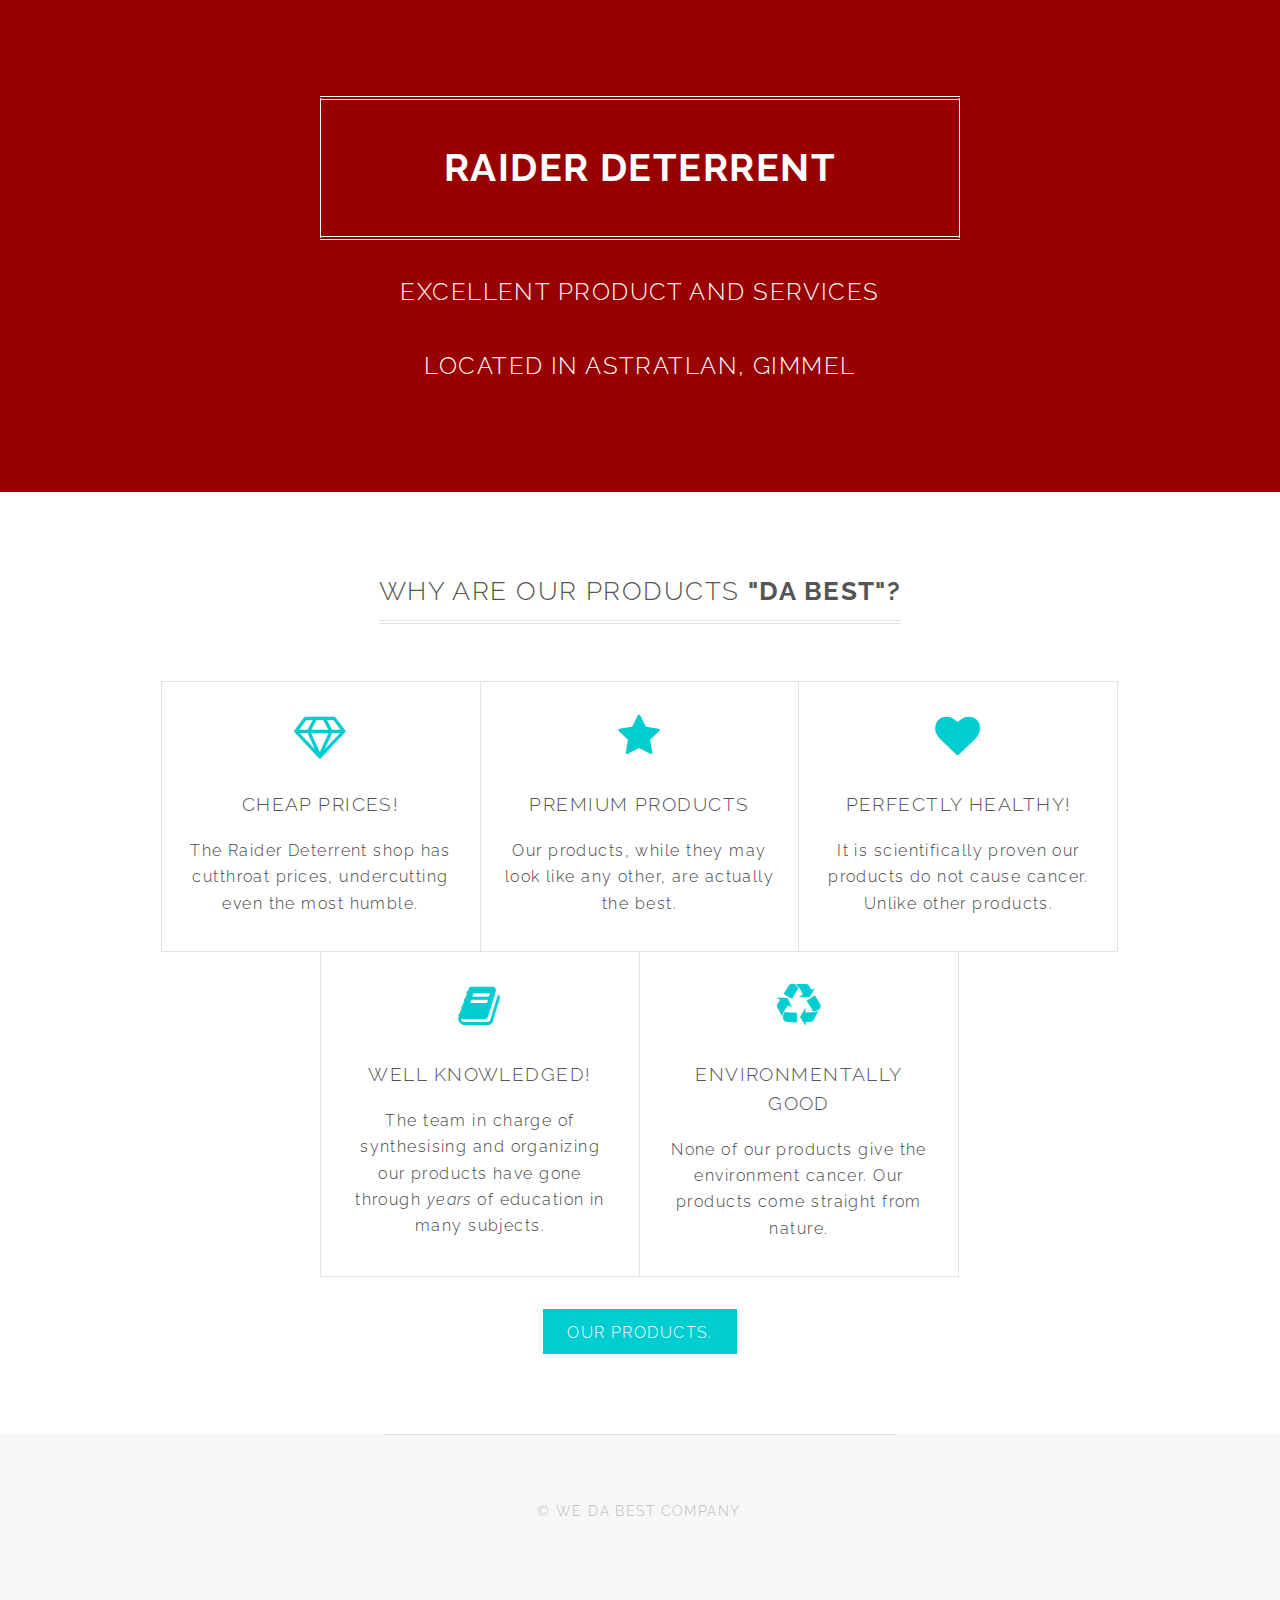
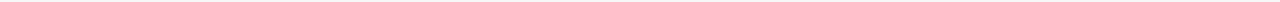
<file: index.html>
<!DOCTYPE HTML>
<!--
	Typify by TEMPLATED
	templated.co @templatedco
	Released for free under the Creative Commons Attribution 3.0 license (templated.co/license)
	Edited by raywave0_3
-->
<html>
	<head>
		<title>Raider Deterrent</title>
		<meta charset="utf-8" />
		<meta name="viewport" content="width=device-width, initial-scale=1" />
		<link rel="stylesheet" href="main.css" />
	</head>
	<body>

		<!-- Banner -->
			<section id="banner">
				<h2><strong>Raider Deterrent</strong></h2>
				<p>Excellent product and services</p>
				<p>Located in Astratlan, Gimmel</p>
			</section>

		<!-- One -->
			<section id="one" class="wrapper special">
				<div class="inner">
					<header class="major">
						<h2>Why are our products <b>"Da best"?</b></h2>
					</header>
					<div class="features">
						<div class="feature">
							<i class="fa fa-diamond"></i>
							<h3>Cheap Prices!</h3>
							<p>The Raider Deterrent shop has cutthroat prices, undercutting even the most humble.</p>
						</div>
						<div class="feature">
							<i class="fa fa-star"></i>
							<h3>Premium Products</h3>
							<p>Our products, while they may look like any other, are actually the best.</p>
						</div>
						<div class="feature">
							<i class="fa fa-heart"></i>
							<h3>Perfectly Healthy!</h3>
							<p>It is scientifically proven our products do not cause cancer. Unlike other products.</p>
						</div>
						<div class="feature">
							<i class="fa fa-book"></i>
							<h3>Well knowledged!</h3>
							<p>The team in charge of synthesising and organizing our products have gone through <i> years </i> of education in many subjects.</p>
						</div>
						<div class="feature">
							<i class="fa fa-recycle"></i>
							<h3>Environmentally Good</h3>
							<p>None of our products give the environment cancer. Our products come straight from nature.</p>
						</div>
					</div>
					<ul class="actions">
						<li><a href="products.html" class="button special">Our products.</a></li>
					</ul>
				</div>
			</section>
		<!-- Footer -->
			<footer id="footer">
				<div class="copyright">
					&copy; We da best company.
				</div>
			</footer>
		<!-- Scripts -->
			<script src="jquery.min.js"></script>
			<script src="skel.min.js"></script>
			<script src="util.js"></script>
			<script src="main.js"></script>

	</body>
</html>
</file>
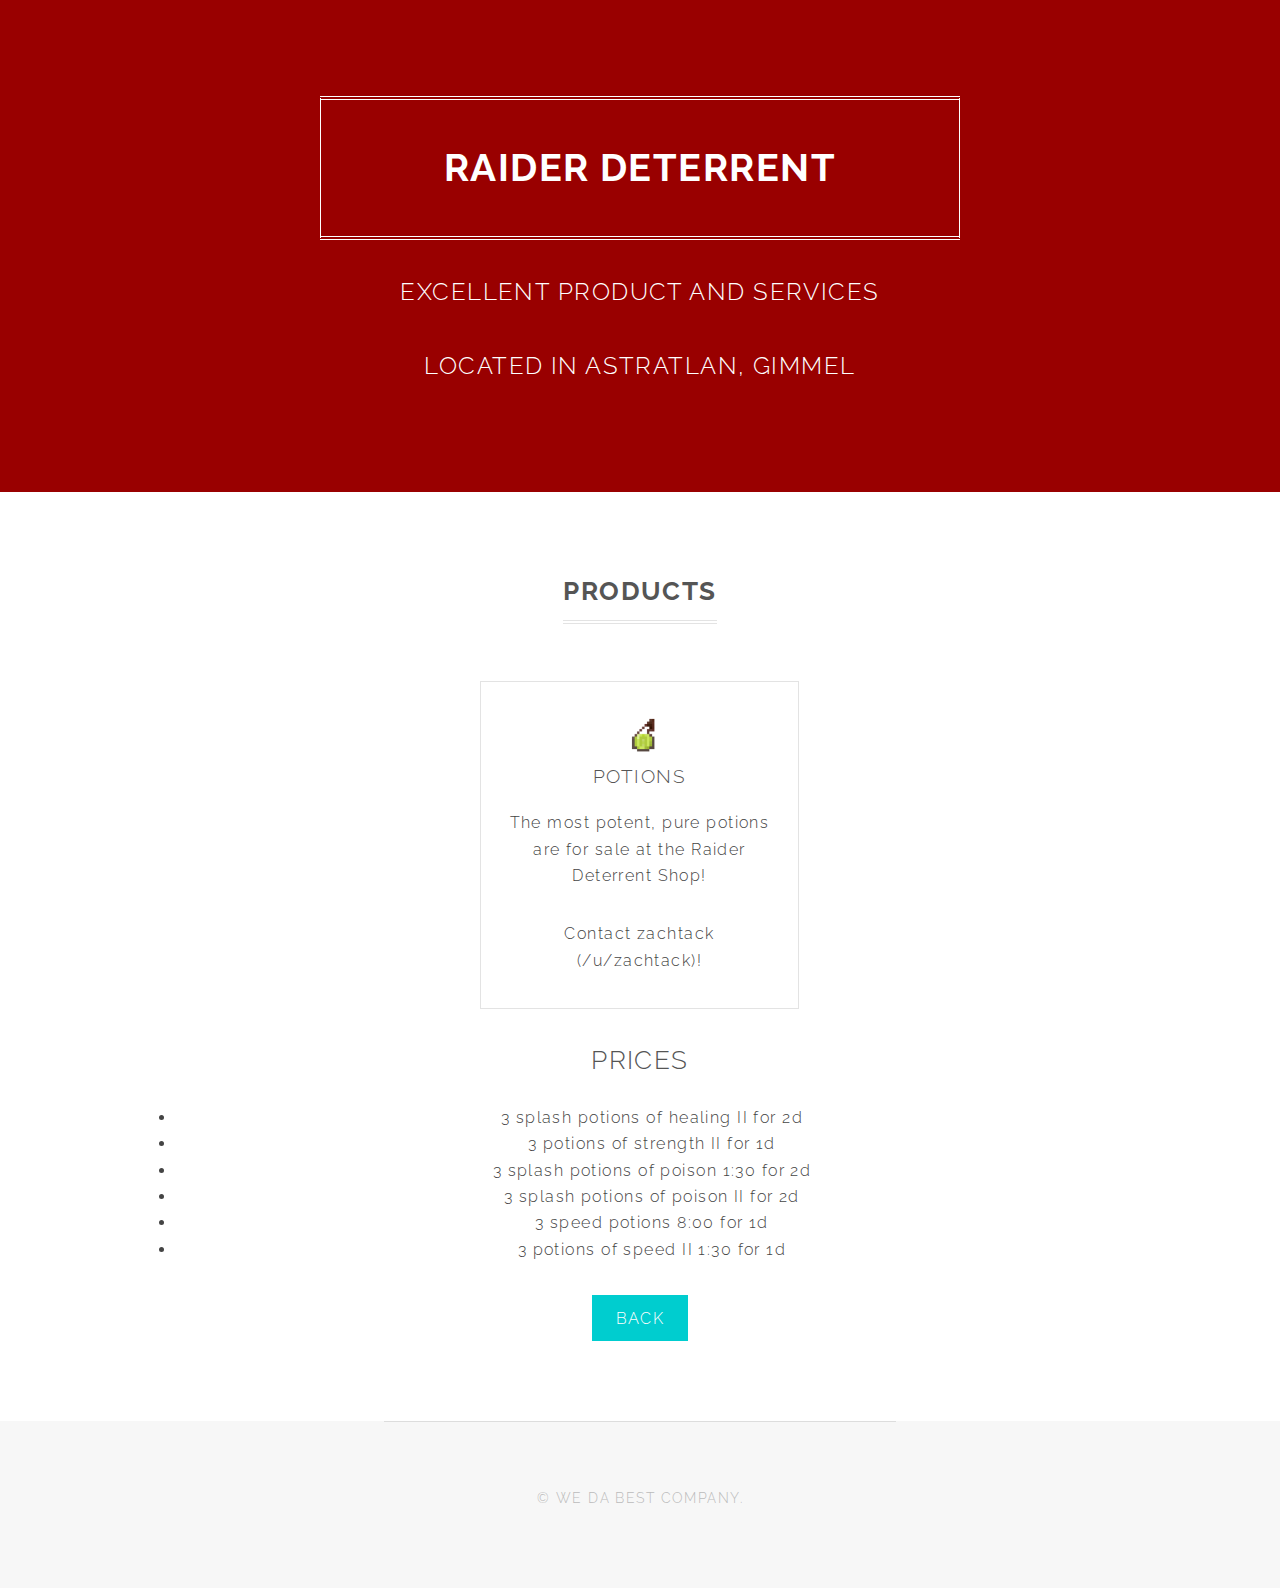
<file: products.html>
<!DOCTYPE HTML>
<!--
	Typify by TEMPLATED
	templated.co @templatedco
	Released for free under the Creative Commons Attribution 3.0 license (templated.co/license)
	Edited by raywave0_3
-->
<html>
	<head>
		<title>Products!</title>
		<meta charset="utf-8" />
		<meta name="viewport" content="width=device-width, initial-scale=1" />
		<link rel="stylesheet" href="main.css" />
	</head>
	<body>

		<!-- Banner -->
			<section id="banner">
				<h2><strong>Raider Deterrent</strong></h2>
				<p>Excellent product and services</p>
				<p>Located in Astratlan, Gimmel</p>
			</section>

		<!-- One -->
			<section id="one" class="wrapper special">
				<div class="inner">
					<header class="major">
						<h2><b>Products</b></h2>
					</header>
					<div class="features">
						<div class="feature">
							<i class="fa fa-blackshield"></i>
							<img src="potion.png" alt="Potions" style="width:40px;height:40px;">
							<h3>Potions</h3>
							<p>The most potent, pure potions are for sale at the Raider Deterrent Shop!</p>
							<p>Contact zachtack (/u/zachtack)!</p>
						</div>
					</div>
					<h2> Prices </h2>
					<ul>
						<li>3 splash potions of healing II for 2d</li>
						<li>3 potions of strength II for 1d</li>
						<li>3 splash potions of poison 1:30 for 2d</li>
						<li>3 splash potions of poison II for 2d</li>
						<li>3 speed potions 8:00 for 1d</li>
						<li>3 potions of speed II 1:30 for 1d</li>
					</ul>
					<ul class="actions">
						<li><a href="index.html" class="button special">Back</a></li>
					</ul>
				</div>
			</section>
		<!-- Footer -->
			<footer id="footer">
				<div class="copyright">
					&copy; We da best company.
				</div>
			</footer>
		<!-- Scripts -->
			<script src="jquery.min.js"></script>
			<script src="skel.min.js"></script>
			<script src="util.js"></script>
			<script src="main.js"></script>

	</body>
</html>
</file>
<file: main.css>
@import url(font-awesome.min.css);
@import url("http://fonts.googleapis.com/css?family=Raleway:300,700");

/*
	Typify by TEMPLATED
	templated.co @templatedco
	Released for free under the Creative Commons Attribution 3.0 license (templated.co/license)
*/

/* Reset */

	html, body, div, span, applet, object, iframe, h1, h2, h3, h4, h5, h6, p, blockquote, pre, a, abbr, acronym, address, big, cite, code, del, dfn, em, img, ins, kbd, q, s, samp, small, strike, strong, sub, sup, tt, var, b, u, i, center, dl, dt, dd, ol, ul, li, fieldset, form, label, legend, table, caption, tbody, tfoot, thead, tr, th, td, article, aside, canvas, details, embed, figure, figcaption, footer, header, hgroup, menu, nav, output, ruby, section, summary, time, mark, audio, video {
		margin: 0;
		padding: 0;
		border: 0;
		font-size: 100%;
		font: inherit;
		vertical-align: baseline;
	}

	article, aside, details, figcaption, figure, footer, header, hgroup, menu, nav, section {
		display: block;
	}

	body {
		line-height: 1;
	}

	ol, ul {
		list-style: none;
	}

	blockquote, q {
		quotes: none;
	}

	blockquote:before, blockquote:after, q:before, q:after {
		content: '';
		content: none;
	}

	table {
		border-collapse: collapse;
		border-spacing: 0;
	}

	body {
		-webkit-text-size-adjust: none;
	}

/* Box Model */

	*, *:before, *:after {
		-moz-box-sizing: border-box;
		-webkit-box-sizing: border-box;
		box-sizing: border-box;
	}

/* Containers */

	.container {
		margin-left: auto;
		margin-right: auto;
	}

	.container.\31 25\25 {
		width: 100%;
		max-width: 100em;
		min-width: 80em;
	}

	.container.\37 5\25 {
		width: 60em;
	}

	.container.\35 0\25 {
		width: 40em;
	}

	.container.\32 5\25 {
		width: 20em;
	}

	.container {
		width: 80em;
	}

	@media screen and (max-width: 1680px) {

		.container.\31 25\25 {
			width: 100%;
			max-width: 100em;
			min-width: 80em;
		}

		.container.\37 5\25 {
			width: 60em;
		}

		.container.\35 0\25 {
			width: 40em;
		}

		.container.\32 5\25 {
			width: 20em;
		}

		.container {
			width: 80em;
		}

	}

	@media screen and (max-width: 1280px) {

		.container.\31 25\25 {
			width: 100%;
			max-width: 81.25em;
			min-width: 65em;
		}

		.container.\37 5\25 {
			width: 48.75em;
		}

		.container.\35 0\25 {
			width: 32.5em;
		}

		.container.\32 5\25 {
			width: 16.25em;
		}

		.container {
			width: 65em;
		}

	}

	@media screen and (max-width: 980px) {

		.container.\31 25\25 {
			width: 100%;
			max-width: 112.5%;
			min-width: 90%;
		}

		.container.\37 5\25 {
			width: 67.5%;
		}

		.container.\35 0\25 {
			width: 45%;
		}

		.container.\32 5\25 {
			width: 22.5%;
		}

		.container {
			width: 90%;
		}

	}

	@media screen and (max-width: 736px) {

		.container.\31 25\25 {
			width: 100%;
			max-width: 112.5%;
			min-width: 90%;
		}

		.container.\37 5\25 {
			width: 67.5%;
		}

		.container.\35 0\25 {
			width: 45%;
		}

		.container.\32 5\25 {
			width: 22.5%;
		}

		.container {
			width: 90%;
		}

	}

	@media screen and (max-width: 480px) {

		.container.\31 25\25 {
			width: 100%;
			max-width: 112.5%;
			min-width: 90%;
		}

		.container.\37 5\25 {
			width: 67.5%;
		}

		.container.\35 0\25 {
			width: 45%;
		}

		.container.\32 5\25 {
			width: 22.5%;
		}

		.container {
			width: 90%;
		}

	}

/* Grid */

	.row {
		border-bottom: solid 1px transparent;
		-moz-box-sizing: border-box;
		-webkit-box-sizing: border-box;
		box-sizing: border-box;
	}

	.row > * {
		float: left;
		-moz-box-sizing: border-box;
		-webkit-box-sizing: border-box;
		box-sizing: border-box;
	}

	.row:after, .row:before {
		content: '';
		display: block;
		clear: both;
		height: 0;
	}

	.row.uniform > * > :first-child {
		margin-top: 0;
	}

	.row.uniform > * > :last-child {
		margin-bottom: 0;
	}

	.row.\30 \25 > * {
		padding: 0 0 0 0em;
	}

	.row.\30 \25 {
		margin: 0 0 -1px 0em;
	}

	.row.uniform.\30 \25 > * {
		padding: 0em 0 0 0em;
	}

	.row.uniform.\30 \25 {
		margin: 0em 0 -1px 0em;
	}

	.row > * {
		padding: 0 0 0 2em;
	}

	.row {
		margin: 0 0 -1px -2em;
	}

	.row.uniform > * {
		padding: 2em 0 0 2em;
	}

	.row.uniform {
		margin: -2em 0 -1px -2em;
	}

	.row.\32 00\25 > * {
		padding: 0 0 0 4em;
	}

	.row.\32 00\25 {
		margin: 0 0 -1px -4em;
	}

	.row.uniform.\32 00\25 > * {
		padding: 4em 0 0 4em;
	}

	.row.uniform.\32 00\25 {
		margin: -4em 0 -1px -4em;
	}

	.row.\31 50\25 > * {
		padding: 0 0 0 3em;
	}

	.row.\31 50\25 {
		margin: 0 0 -1px -3em;
	}

	.row.uniform.\31 50\25 > * {
		padding: 3em 0 0 3em;
	}

	.row.uniform.\31 50\25 {
		margin: -3em 0 -1px -3em;
	}

	.row.\35 0\25 > * {
		padding: 0 0 0 1em;
	}

	.row.\35 0\25 {
		margin: 0 0 -1px -1em;
	}

	.row.uniform.\35 0\25 > * {
		padding: 1em 0 0 1em;
	}

	.row.uniform.\35 0\25 {
		margin: -1em 0 -1px -1em;
	}

	.row.\32 5\25 > * {
		padding: 0 0 0 0.5em;
	}

	.row.\32 5\25 {
		margin: 0 0 -1px -0.5em;
	}

	.row.uniform.\32 5\25 > * {
		padding: 0.5em 0 0 0.5em;
	}

	.row.uniform.\32 5\25 {
		margin: -0.5em 0 -1px -0.5em;
	}

	.\31 2u, .\31 2u\24 {
		width: 100%;
		clear: none;
		margin-left: 0;
	}

	.\31 1u, .\31 1u\24 {
		width: 91.6666666667%;
		clear: none;
		margin-left: 0;
	}

	.\31 0u, .\31 0u\24 {
		width: 83.3333333333%;
		clear: none;
		margin-left: 0;
	}

	.\39 u, .\39 u\24 {
		width: 75%;
		clear: none;
		margin-left: 0;
	}

	.\38 u, .\38 u\24 {
		width: 66.6666666667%;
		clear: none;
		margin-left: 0;
	}

	.\37 u, .\37 u\24 {
		width: 58.3333333333%;
		clear: none;
		margin-left: 0;
	}

	.\36 u, .\36 u\24 {
		width: 50%;
		clear: none;
		margin-left: 0;
	}

	.\35 u, .\35 u\24 {
		width: 41.6666666667%;
		clear: none;
		margin-left: 0;
	}

	.\34 u, .\34 u\24 {
		width: 33.3333333333%;
		clear: none;
		margin-left: 0;
	}

	.\33 u, .\33 u\24 {
		width: 25%;
		clear: none;
		margin-left: 0;
	}

	.\32 u, .\32 u\24 {
		width: 16.6666666667%;
		clear: none;
		margin-left: 0;
	}

	.\31 u, .\31 u\24 {
		width: 8.3333333333%;
		clear: none;
		margin-left: 0;
	}

	.\31 2u\24 + *,
	.\31 1u\24 + *,
	.\31 0u\24 + *,
	.\39 u\24 + *,
	.\38 u\24 + *,
	.\37 u\24 + *,
	.\36 u\24 + *,
	.\35 u\24 + *,
	.\34 u\24 + *,
	.\33 u\24 + *,
	.\32 u\24 + *,
	.\31 u\24 + * {
		clear: left;
	}

	.\-11u {
		margin-left: 91.66667%;
	}

	.\-10u {
		margin-left: 83.33333%;
	}

	.\-9u {
		margin-left: 75%;
	}

	.\-8u {
		margin-left: 66.66667%;
	}

	.\-7u {
		margin-left: 58.33333%;
	}

	.\-6u {
		margin-left: 50%;
	}

	.\-5u {
		margin-left: 41.66667%;
	}

	.\-4u {
		margin-left: 33.33333%;
	}

	.\-3u {
		margin-left: 25%;
	}

	.\-2u {
		margin-left: 16.66667%;
	}

	.\-1u {
		margin-left: 8.33333%;
	}

	@media screen and (max-width: 1680px) {

		.row > * {
			padding: 0 0 0 2em;
		}

		.row {
			margin: 0 0 -1px -2em;
		}

		.row.uniform > * {
			padding: 2em 0 0 2em;
		}

		.row.uniform {
			margin: -2em 0 -1px -2em;
		}

		.row.\32 00\25 > * {
			padding: 0 0 0 4em;
		}

		.row.\32 00\25 {
			margin: 0 0 -1px -4em;
		}

		.row.uniform.\32 00\25 > * {
			padding: 4em 0 0 4em;
		}

		.row.uniform.\32 00\25 {
			margin: -4em 0 -1px -4em;
		}

		.row.\31 50\25 > * {
			padding: 0 0 0 3em;
		}

		.row.\31 50\25 {
			margin: 0 0 -1px -3em;
		}

		.row.uniform.\31 50\25 > * {
			padding: 3em 0 0 3em;
		}

		.row.uniform.\31 50\25 {
			margin: -3em 0 -1px -3em;
		}

		.row.\35 0\25 > * {
			padding: 0 0 0 1em;
		}

		.row.\35 0\25 {
			margin: 0 0 -1px -1em;
		}

		.row.uniform.\35 0\25 > * {
			padding: 1em 0 0 1em;
		}

		.row.uniform.\35 0\25 {
			margin: -1em 0 -1px -1em;
		}

		.row.\32 5\25 > * {
			padding: 0 0 0 0.5em;
		}

		.row.\32 5\25 {
			margin: 0 0 -1px -0.5em;
		}

		.row.uniform.\32 5\25 > * {
			padding: 0.5em 0 0 0.5em;
		}

		.row.uniform.\32 5\25 {
			margin: -0.5em 0 -1px -0.5em;
		}

		.\31 2u\28xlarge\29, .\31 2u\24\28xlarge\29 {
			width: 100%;
			clear: none;
			margin-left: 0;
		}

		.\31 1u\28xlarge\29, .\31 1u\24\28xlarge\29 {
			width: 91.6666666667%;
			clear: none;
			margin-left: 0;
		}

		.\31 0u\28xlarge\29, .\31 0u\24\28xlarge\29 {
			width: 83.3333333333%;
			clear: none;
			margin-left: 0;
		}

		.\39 u\28xlarge\29, .\39 u\24\28xlarge\29 {
			width: 75%;
			clear: none;
			margin-left: 0;
		}

		.\38 u\28xlarge\29, .\38 u\24\28xlarge\29 {
			width: 66.6666666667%;
			clear: none;
			margin-left: 0;
		}

		.\37 u\28xlarge\29, .\37 u\24\28xlarge\29 {
			width: 58.3333333333%;
			clear: none;
			margin-left: 0;
		}

		.\36 u\28xlarge\29, .\36 u\24\28xlarge\29 {
			width: 50%;
			clear: none;
			margin-left: 0;
		}

		.\35 u\28xlarge\29, .\35 u\24\28xlarge\29 {
			width: 41.6666666667%;
			clear: none;
			margin-left: 0;
		}

		.\34 u\28xlarge\29, .\34 u\24\28xlarge\29 {
			width: 33.3333333333%;
			clear: none;
			margin-left: 0;
		}

		.\33 u\28xlarge\29, .\33 u\24\28xlarge\29 {
			width: 25%;
			clear: none;
			margin-left: 0;
		}

		.\32 u\28xlarge\29, .\32 u\24\28xlarge\29 {
			width: 16.6666666667%;
			clear: none;
			margin-left: 0;
		}

		.\31 u\28xlarge\29, .\31 u\24\28xlarge\29 {
			width: 8.3333333333%;
			clear: none;
			margin-left: 0;
		}

		.\31 2u\24\28xlarge\29 + *,
		.\31 1u\24\28xlarge\29 + *,
		.\31 0u\24\28xlarge\29 + *,
		.\39 u\24\28xlarge\29 + *,
		.\38 u\24\28xlarge\29 + *,
		.\37 u\24\28xlarge\29 + *,
		.\36 u\24\28xlarge\29 + *,
		.\35 u\24\28xlarge\29 + *,
		.\34 u\24\28xlarge\29 + *,
		.\33 u\24\28xlarge\29 + *,
		.\32 u\24\28xlarge\29 + *,
		.\31 u\24\28xlarge\29 + * {
			clear: left;
		}

		.\-11u\28xlarge\29 {
			margin-left: 91.66667%;
		}

		.\-10u\28xlarge\29 {
			margin-left: 83.33333%;
		}

		.\-9u\28xlarge\29 {
			margin-left: 75%;
		}

		.\-8u\28xlarge\29 {
			margin-left: 66.66667%;
		}

		.\-7u\28xlarge\29 {
			margin-left: 58.33333%;
		}

		.\-6u\28xlarge\29 {
			margin-left: 50%;
		}

		.\-5u\28xlarge\29 {
			margin-left: 41.66667%;
		}

		.\-4u\28xlarge\29 {
			margin-left: 33.33333%;
		}

		.\-3u\28xlarge\29 {
			margin-left: 25%;
		}

		.\-2u\28xlarge\29 {
			margin-left: 16.66667%;
		}

		.\-1u\28xlarge\29 {
			margin-left: 8.33333%;
		}

	}

	@media screen and (max-width: 1280px) {

		.row > * {
			padding: 0 0 0 1.5em;
		}

		.row {
			margin: 0 0 -1px -1.5em;
		}

		.row.uniform > * {
			padding: 1.5em 0 0 1.5em;
		}

		.row.uniform {
			margin: -1.5em 0 -1px -1.5em;
		}

		.row.\32 00\25 > * {
			padding: 0 0 0 3em;
		}

		.row.\32 00\25 {
			margin: 0 0 -1px -3em;
		}

		.row.uniform.\32 00\25 > * {
			padding: 3em 0 0 3em;
		}

		.row.uniform.\32 00\25 {
			margin: -3em 0 -1px -3em;
		}

		.row.\31 50\25 > * {
			padding: 0 0 0 2.25em;
		}

		.row.\31 50\25 {
			margin: 0 0 -1px -2.25em;
		}

		.row.uniform.\31 50\25 > * {
			padding: 2.25em 0 0 2.25em;
		}

		.row.uniform.\31 50\25 {
			margin: -2.25em 0 -1px -2.25em;
		}

		.row.\35 0\25 > * {
			padding: 0 0 0 0.75em;
		}

		.row.\35 0\25 {
			margin: 0 0 -1px -0.75em;
		}

		.row.uniform.\35 0\25 > * {
			padding: 0.75em 0 0 0.75em;
		}

		.row.uniform.\35 0\25 {
			margin: -0.75em 0 -1px -0.75em;
		}

		.row.\32 5\25 > * {
			padding: 0 0 0 0.375em;
		}

		.row.\32 5\25 {
			margin: 0 0 -1px -0.375em;
		}

		.row.uniform.\32 5\25 > * {
			padding: 0.375em 0 0 0.375em;
		}

		.row.uniform.\32 5\25 {
			margin: -0.375em 0 -1px -0.375em;
		}

		.\31 2u\28large\29, .\31 2u\24\28large\29 {
			width: 100%;
			clear: none;
			margin-left: 0;
		}

		.\31 1u\28large\29, .\31 1u\24\28large\29 {
			width: 91.6666666667%;
			clear: none;
			margin-left: 0;
		}

		.\31 0u\28large\29, .\31 0u\24\28large\29 {
			width: 83.3333333333%;
			clear: none;
			margin-left: 0;
		}

		.\39 u\28large\29, .\39 u\24\28large\29 {
			width: 75%;
			clear: none;
			margin-left: 0;
		}

		.\38 u\28large\29, .\38 u\24\28large\29 {
			width: 66.6666666667%;
			clear: none;
			margin-left: 0;
		}

		.\37 u\28large\29, .\37 u\24\28large\29 {
			width: 58.3333333333%;
			clear: none;
			margin-left: 0;
		}

		.\36 u\28large\29, .\36 u\24\28large\29 {
			width: 50%;
			clear: none;
			margin-left: 0;
		}

		.\35 u\28large\29, .\35 u\24\28large\29 {
			width: 41.6666666667%;
			clear: none;
			margin-left: 0;
		}

		.\34 u\28large\29, .\34 u\24\28large\29 {
			width: 33.3333333333%;
			clear: none;
			margin-left: 0;
		}

		.\33 u\28large\29, .\33 u\24\28large\29 {
			width: 25%;
			clear: none;
			margin-left: 0;
		}

		.\32 u\28large\29, .\32 u\24\28large\29 {
			width: 16.6666666667%;
			clear: none;
			margin-left: 0;
		}

		.\31 u\28large\29, .\31 u\24\28large\29 {
			width: 8.3333333333%;
			clear: none;
			margin-left: 0;
		}

		.\31 2u\24\28large\29 + *,
		.\31 1u\24\28large\29 + *,
		.\31 0u\24\28large\29 + *,
		.\39 u\24\28large\29 + *,
		.\38 u\24\28large\29 + *,
		.\37 u\24\28large\29 + *,
		.\36 u\24\28large\29 + *,
		.\35 u\24\28large\29 + *,
		.\34 u\24\28large\29 + *,
		.\33 u\24\28large\29 + *,
		.\32 u\24\28large\29 + *,
		.\31 u\24\28large\29 + * {
			clear: left;
		}

		.\-11u\28large\29 {
			margin-left: 91.66667%;
		}

		.\-10u\28large\29 {
			margin-left: 83.33333%;
		}

		.\-9u\28large\29 {
			margin-left: 75%;
		}

		.\-8u\28large\29 {
			margin-left: 66.66667%;
		}

		.\-7u\28large\29 {
			margin-left: 58.33333%;
		}

		.\-6u\28large\29 {
			margin-left: 50%;
		}

		.\-5u\28large\29 {
			margin-left: 41.66667%;
		}

		.\-4u\28large\29 {
			margin-left: 33.33333%;
		}

		.\-3u\28large\29 {
			margin-left: 25%;
		}

		.\-2u\28large\29 {
			margin-left: 16.66667%;
		}

		.\-1u\28large\29 {
			margin-left: 8.33333%;
		}

	}

	@media screen and (max-width: 980px) {

		.row > * {
			padding: 0 0 0 1.5em;
		}

		.row {
			margin: 0 0 -1px -1.5em;
		}

		.row.uniform > * {
			padding: 1.5em 0 0 1.5em;
		}

		.row.uniform {
			margin: -1.5em 0 -1px -1.5em;
		}

		.row.\32 00\25 > * {
			padding: 0 0 0 3em;
		}

		.row.\32 00\25 {
			margin: 0 0 -1px -3em;
		}

		.row.uniform.\32 00\25 > * {
			padding: 3em 0 0 3em;
		}

		.row.uniform.\32 00\25 {
			margin: -3em 0 -1px -3em;
		}

		.row.\31 50\25 > * {
			padding: 0 0 0 2.25em;
		}

		.row.\31 50\25 {
			margin: 0 0 -1px -2.25em;
		}

		.row.uniform.\31 50\25 > * {
			padding: 2.25em 0 0 2.25em;
		}

		.row.uniform.\31 50\25 {
			margin: -2.25em 0 -1px -2.25em;
		}

		.row.\35 0\25 > * {
			padding: 0 0 0 0.75em;
		}

		.row.\35 0\25 {
			margin: 0 0 -1px -0.75em;
		}

		.row.uniform.\35 0\25 > * {
			padding: 0.75em 0 0 0.75em;
		}

		.row.uniform.\35 0\25 {
			margin: -0.75em 0 -1px -0.75em;
		}

		.row.\32 5\25 > * {
			padding: 0 0 0 0.375em;
		}

		.row.\32 5\25 {
			margin: 0 0 -1px -0.375em;
		}

		.row.uniform.\32 5\25 > * {
			padding: 0.375em 0 0 0.375em;
		}

		.row.uniform.\32 5\25 {
			margin: -0.375em 0 -1px -0.375em;
		}

		.\31 2u\28medium\29, .\31 2u\24\28medium\29 {
			width: 100%;
			clear: none;
			margin-left: 0;
		}

		.\31 1u\28medium\29, .\31 1u\24\28medium\29 {
			width: 91.6666666667%;
			clear: none;
			margin-left: 0;
		}

		.\31 0u\28medium\29, .\31 0u\24\28medium\29 {
			width: 83.3333333333%;
			clear: none;
			margin-left: 0;
		}

		.\39 u\28medium\29, .\39 u\24\28medium\29 {
			width: 75%;
			clear: none;
			margin-left: 0;
		}

		.\38 u\28medium\29, .\38 u\24\28medium\29 {
			width: 66.6666666667%;
			clear: none;
			margin-left: 0;
		}

		.\37 u\28medium\29, .\37 u\24\28medium\29 {
			width: 58.3333333333%;
			clear: none;
			margin-left: 0;
		}

		.\36 u\28medium\29, .\36 u\24\28medium\29 {
			width: 50%;
			clear: none;
			margin-left: 0;
		}

		.\35 u\28medium\29, .\35 u\24\28medium\29 {
			width: 41.6666666667%;
			clear: none;
			margin-left: 0;
		}

		.\34 u\28medium\29, .\34 u\24\28medium\29 {
			width: 33.3333333333%;
			clear: none;
			margin-left: 0;
		}

		.\33 u\28medium\29, .\33 u\24\28medium\29 {
			width: 25%;
			clear: none;
			margin-left: 0;
		}

		.\32 u\28medium\29, .\32 u\24\28medium\29 {
			width: 16.6666666667%;
			clear: none;
			margin-left: 0;
		}

		.\31 u\28medium\29, .\31 u\24\28medium\29 {
			width: 8.3333333333%;
			clear: none;
			margin-left: 0;
		}

		.\31 2u\24\28medium\29 + *,
		.\31 1u\24\28medium\29 + *,
		.\31 0u\24\28medium\29 + *,
		.\39 u\24\28medium\29 + *,
		.\38 u\24\28medium\29 + *,
		.\37 u\24\28medium\29 + *,
		.\36 u\24\28medium\29 + *,
		.\35 u\24\28medium\29 + *,
		.\34 u\24\28medium\29 + *,
		.\33 u\24\28medium\29 + *,
		.\32 u\24\28medium\29 + *,
		.\31 u\24\28medium\29 + * {
			clear: left;
		}

		.\-11u\28medium\29 {
			margin-left: 91.66667%;
		}

		.\-10u\28medium\29 {
			margin-left: 83.33333%;
		}

		.\-9u\28medium\29 {
			margin-left: 75%;
		}

		.\-8u\28medium\29 {
			margin-left: 66.66667%;
		}

		.\-7u\28medium\29 {
			margin-left: 58.33333%;
		}

		.\-6u\28medium\29 {
			margin-left: 50%;
		}

		.\-5u\28medium\29 {
			margin-left: 41.66667%;
		}

		.\-4u\28medium\29 {
			margin-left: 33.33333%;
		}

		.\-3u\28medium\29 {
			margin-left: 25%;
		}

		.\-2u\28medium\29 {
			margin-left: 16.66667%;
		}

		.\-1u\28medium\29 {
			margin-left: 8.33333%;
		}

	}

	@media screen and (max-width: 736px) {

		.row > * {
			padding: 0 0 0 1.25em;
		}

		.row {
			margin: 0 0 -1px -1.25em;
		}

		.row.uniform > * {
			padding: 1.25em 0 0 1.25em;
		}

		.row.uniform {
			margin: -1.25em 0 -1px -1.25em;
		}

		.row.\32 00\25 > * {
			padding: 0 0 0 2.5em;
		}

		.row.\32 00\25 {
			margin: 0 0 -1px -2.5em;
		}

		.row.uniform.\32 00\25 > * {
			padding: 2.5em 0 0 2.5em;
		}

		.row.uniform.\32 00\25 {
			margin: -2.5em 0 -1px -2.5em;
		}

		.row.\31 50\25 > * {
			padding: 0 0 0 1.875em;
		}

		.row.\31 50\25 {
			margin: 0 0 -1px -1.875em;
		}

		.row.uniform.\31 50\25 > * {
			padding: 1.875em 0 0 1.875em;
		}

		.row.uniform.\31 50\25 {
			margin: -1.875em 0 -1px -1.875em;
		}

		.row.\35 0\25 > * {
			padding: 0 0 0 0.625em;
		}

		.row.\35 0\25 {
			margin: 0 0 -1px -0.625em;
		}

		.row.uniform.\35 0\25 > * {
			padding: 0.625em 0 0 0.625em;
		}

		.row.uniform.\35 0\25 {
			margin: -0.625em 0 -1px -0.625em;
		}

		.row.\32 5\25 > * {
			padding: 0 0 0 0.3125em;
		}

		.row.\32 5\25 {
			margin: 0 0 -1px -0.3125em;
		}

		.row.uniform.\32 5\25 > * {
			padding: 0.3125em 0 0 0.3125em;
		}

		.row.uniform.\32 5\25 {
			margin: -0.3125em 0 -1px -0.3125em;
		}

		.\31 2u\28small\29, .\31 2u\24\28small\29 {
			width: 100%;
			clear: none;
			margin-left: 0;
		}

		.\31 1u\28small\29, .\31 1u\24\28small\29 {
			width: 91.6666666667%;
			clear: none;
			margin-left: 0;
		}

		.\31 0u\28small\29, .\31 0u\24\28small\29 {
			width: 83.3333333333%;
			clear: none;
			margin-left: 0;
		}

		.\39 u\28small\29, .\39 u\24\28small\29 {
			width: 75%;
			clear: none;
			margin-left: 0;
		}

		.\38 u\28small\29, .\38 u\24\28small\29 {
			width: 66.6666666667%;
			clear: none;
			margin-left: 0;
		}

		.\37 u\28small\29, .\37 u\24\28small\29 {
			width: 58.3333333333%;
			clear: none;
			margin-left: 0;
		}

		.\36 u\28small\29, .\36 u\24\28small\29 {
			width: 50%;
			clear: none;
			margin-left: 0;
		}

		.\35 u\28small\29, .\35 u\24\28small\29 {
			width: 41.6666666667%;
			clear: none;
			margin-left: 0;
		}

		.\34 u\28small\29, .\34 u\24\28small\29 {
			width: 33.3333333333%;
			clear: none;
			margin-left: 0;
		}

		.\33 u\28small\29, .\33 u\24\28small\29 {
			width: 25%;
			clear: none;
			margin-left: 0;
		}

		.\32 u\28small\29, .\32 u\24\28small\29 {
			width: 16.6666666667%;
			clear: none;
			margin-left: 0;
		}

		.\31 u\28small\29, .\31 u\24\28small\29 {
			width: 8.3333333333%;
			clear: none;
			margin-left: 0;
		}

		.\31 2u\24\28small\29 + *,
		.\31 1u\24\28small\29 + *,
		.\31 0u\24\28small\29 + *,
		.\39 u\24\28small\29 + *,
		.\38 u\24\28small\29 + *,
		.\37 u\24\28small\29 + *,
		.\36 u\24\28small\29 + *,
		.\35 u\24\28small\29 + *,
		.\34 u\24\28small\29 + *,
		.\33 u\24\28small\29 + *,
		.\32 u\24\28small\29 + *,
		.\31 u\24\28small\29 + * {
			clear: left;
		}

		.\-11u\28small\29 {
			margin-left: 91.66667%;
		}

		.\-10u\28small\29 {
			margin-left: 83.33333%;
		}

		.\-9u\28small\29 {
			margin-left: 75%;
		}

		.\-8u\28small\29 {
			margin-left: 66.66667%;
		}

		.\-7u\28small\29 {
			margin-left: 58.33333%;
		}

		.\-6u\28small\29 {
			margin-left: 50%;
		}

		.\-5u\28small\29 {
			margin-left: 41.66667%;
		}

		.\-4u\28small\29 {
			margin-left: 33.33333%;
		}

		.\-3u\28small\29 {
			margin-left: 25%;
		}

		.\-2u\28small\29 {
			margin-left: 16.66667%;
		}

		.\-1u\28small\29 {
			margin-left: 8.33333%;
		}

	}

	@media screen and (max-width: 480px) {

		.row > * {
			padding: 0 0 0 1.25em;
		}

		.row {
			margin: 0 0 -1px -1.25em;
		}

		.row.uniform > * {
			padding: 1.25em 0 0 1.25em;
		}

		.row.uniform {
			margin: -1.25em 0 -1px -1.25em;
		}

		.row.\32 00\25 > * {
			padding: 0 0 0 2.5em;
		}

		.row.\32 00\25 {
			margin: 0 0 -1px -2.5em;
		}

		.row.uniform.\32 00\25 > * {
			padding: 2.5em 0 0 2.5em;
		}

		.row.uniform.\32 00\25 {
			margin: -2.5em 0 -1px -2.5em;
		}

		.row.\31 50\25 > * {
			padding: 0 0 0 1.875em;
		}

		.row.\31 50\25 {
			margin: 0 0 -1px -1.875em;
		}

		.row.uniform.\31 50\25 > * {
			padding: 1.875em 0 0 1.875em;
		}

		.row.uniform.\31 50\25 {
			margin: -1.875em 0 -1px -1.875em;
		}

		.row.\35 0\25 > * {
			padding: 0 0 0 0.625em;
		}

		.row.\35 0\25 {
			margin: 0 0 -1px -0.625em;
		}

		.row.uniform.\35 0\25 > * {
			padding: 0.625em 0 0 0.625em;
		}

		.row.uniform.\35 0\25 {
			margin: -0.625em 0 -1px -0.625em;
		}

		.row.\32 5\25 > * {
			padding: 0 0 0 0.3125em;
		}

		.row.\32 5\25 {
			margin: 0 0 -1px -0.3125em;
		}

		.row.uniform.\32 5\25 > * {
			padding: 0.3125em 0 0 0.3125em;
		}

		.row.uniform.\32 5\25 {
			margin: -0.3125em 0 -1px -0.3125em;
		}

		.\31 2u\28xsmall\29, .\31 2u\24\28xsmall\29 {
			width: 100%;
			clear: none;
			margin-left: 0;
		}

		.\31 1u\28xsmall\29, .\31 1u\24\28xsmall\29 {
			width: 91.6666666667%;
			clear: none;
			margin-left: 0;
		}

		.\31 0u\28xsmall\29, .\31 0u\24\28xsmall\29 {
			width: 83.3333333333%;
			clear: none;
			margin-left: 0;
		}

		.\39 u\28xsmall\29, .\39 u\24\28xsmall\29 {
			width: 75%;
			clear: none;
			margin-left: 0;
		}

		.\38 u\28xsmall\29, .\38 u\24\28xsmall\29 {
			width: 66.6666666667%;
			clear: none;
			margin-left: 0;
		}

		.\37 u\28xsmall\29, .\37 u\24\28xsmall\29 {
			width: 58.3333333333%;
			clear: none;
			margin-left: 0;
		}

		.\36 u\28xsmall\29, .\36 u\24\28xsmall\29 {
			width: 50%;
			clear: none;
			margin-left: 0;
		}

		.\35 u\28xsmall\29, .\35 u\24\28xsmall\29 {
			width: 41.6666666667%;
			clear: none;
			margin-left: 0;
		}

		.\34 u\28xsmall\29, .\34 u\24\28xsmall\29 {
			width: 33.3333333333%;
			clear: none;
			margin-left: 0;
		}

		.\33 u\28xsmall\29, .\33 u\24\28xsmall\29 {
			width: 25%;
			clear: none;
			margin-left: 0;
		}

		.\32 u\28xsmall\29, .\32 u\24\28xsmall\29 {
			width: 16.6666666667%;
			clear: none;
			margin-left: 0;
		}

		.\31 u\28xsmall\29, .\31 u\24\28xsmall\29 {
			width: 8.3333333333%;
			clear: none;
			margin-left: 0;
		}

		.\31 2u\24\28xsmall\29 + *,
		.\31 1u\24\28xsmall\29 + *,
		.\31 0u\24\28xsmall\29 + *,
		.\39 u\24\28xsmall\29 + *,
		.\38 u\24\28xsmall\29 + *,
		.\37 u\24\28xsmall\29 + *,
		.\36 u\24\28xsmall\29 + *,
		.\35 u\24\28xsmall\29 + *,
		.\34 u\24\28xsmall\29 + *,
		.\33 u\24\28xsmall\29 + *,
		.\32 u\24\28xsmall\29 + *,
		.\31 u\24\28xsmall\29 + * {
			clear: left;
		}

		.\-11u\28xsmall\29 {
			margin-left: 91.66667%;
		}

		.\-10u\28xsmall\29 {
			margin-left: 83.33333%;
		}

		.\-9u\28xsmall\29 {
			margin-left: 75%;
		}

		.\-8u\28xsmall\29 {
			margin-left: 66.66667%;
		}

		.\-7u\28xsmall\29 {
			margin-left: 58.33333%;
		}

		.\-6u\28xsmall\29 {
			margin-left: 50%;
		}

		.\-5u\28xsmall\29 {
			margin-left: 41.66667%;
		}

		.\-4u\28xsmall\29 {
			margin-left: 33.33333%;
		}

		.\-3u\28xsmall\29 {
			margin-left: 25%;
		}

		.\-2u\28xsmall\29 {
			margin-left: 16.66667%;
		}

		.\-1u\28xsmall\29 {
			margin-left: 8.33333%;
		}

	}

/* Basic */

	@-ms-viewport {
		width: device-width;
	}

	body {
		-ms-overflow-style: scrollbar;
	}

	@media screen and (max-width: 480px) {

		html, body {
			min-width: 320px;
		}

	}

	body {
		background: #fff;
	}

		body.is-loading *, body.is-loading *:before, body.is-loading *:after {
			-moz-animation: none !important;
			-webkit-animation: none !important;
			-ms-animation: none !important;
			animation: none !important;
			-moz-transition: none !important;
			-webkit-transition: none !important;
			-ms-transition: none !important;
			transition: none !important;
		}

/* Type */

	body {
		background-color: #fff;
		color: #444;
	}

	body, input, select, textarea {
		font-family: "Raleway", Arial, Helvetica, sans-serif;
		font-size: 14pt;
		font-weight: 300;
		letter-spacing: 0.09em;
		line-height: 1.65em;
	}

		@media screen and (max-width: 1680px) {

			body, input, select, textarea {
				font-size: 12pt;
			}

		}

		@media screen and (max-width: 1280px) {

			body, input, select, textarea {
				font-size: 12pt;
			}

		}

		@media screen and (max-width: 980px) {

			body, input, select, textarea {
				font-size: 12pt;
			}

		}

		@media screen and (max-width: 736px) {

			body, input, select, textarea {
				font-size: 11pt;
			}

		}

		@media screen and (max-width: 480px) {

			body, input, select, textarea {
				font-size: 11pt;
			}

		}

	a {
		text-decoration: underline;
	}

		a:hover {
			text-decoration: none;
		}

	strong, b {
		font-weight: 700;
	}

	em, i {
		font-style: italic;
	}

	p {
		margin: 0 0 2em 0;
	}

	h1, h2, h3, h4, h5, h6 {
		font-weight: 300;
		line-height: 1em;
		margin: 0 0 1em 0;
		text-transform: uppercase;
	}

		h1 a, h2 a, h3 a, h4 a, h5 a, h6 a {
			color: inherit;
			text-decoration: none;
		}

	h2 {
		font-size: 1.6em;
		line-height: 1.5em;
	}

	h3 {
		font-size: 1.2em;
		line-height: 1.5em;
	}

	h4 {
		font-size: 1em;
		line-height: 1.5em;
	}

	h5 {
		font-size: 0.9em;
		line-height: 1.5em;
	}

	h6 {
		font-size: 0.7em;
		line-height: 1.5em;
	}

	sub {
		font-size: 0.8em;
		position: relative;
		top: 0.5em;
	}

	sup {
		font-size: 0.8em;
		position: relative;
		top: -0.5em;
	}

	blockquote {
		border-left: solid 4px;
		font-style: italic;
		margin: 0 0 2em 0;
		padding: 0.5em 0 0.5em 2em;
	}

	code {
		border-radius: 0;
		border: solid 1px;
		font-family: "Courier New", monospace;
		font-size: 0.9em;
		margin: 0 0.25em;
		padding: 0.25em 0.65em;
	}

	pre {
		-webkit-overflow-scrolling: touch;
		font-family: "Courier New", monospace;
		font-size: 0.9em;
		margin: 0 0 2em 0;
	}

		pre code {
			display: block;
			line-height: 1.75em;
			padding: 1em 1.5em;
			overflow-x: auto;
		}

	hr {
		border: 0;
		border-bottom: solid 1px;
		margin: 2em 0;
	}

		hr.major {
			margin: 3em 0;
		}

	.align-left {
		text-align: left;
	}

	.align-center {
		text-align: center;
	}

	.align-right {
		text-align: right;
	}

	input, select, textarea {
		color: #555;
	}

	a {
		color: #00cdcf;
	}

	strong, b {
		color: #555;
	}

	h1, h2, h3, h4, h5, h6 {
		color: #555;
	}

	blockquote {
		border-left-color: #e3e3e3;
	}

	code {
		background: rgba(144, 144, 144, 0.075);
		border-color: #e3e3e3;
	}

	hr {
		border-bottom-color: #e3e3e3;
	}

/* Box */

	.box {
		border-radius: 0;
		border: solid 1px;
		margin-bottom: 2em;
		padding: 1.5em;
	}

		.box > :last-child,
		.box > :last-child > :last-child,
		.box > :last-child > :last-child > :last-child {
			margin-bottom: 0;
		}

		.box.alt {
			border: 0;
			border-radius: 0;
			padding: 0;
		}

	.box {
		border-color: #e3e3e3;
	}

/* Button */

	input[type="submit"],
	input[type="reset"],
	input[type="button"],
	button,
	.button {
		-moz-appearance: none;
		-webkit-appearance: none;
		-ms-appearance: none;
		appearance: none;
		-moz-transition: background-color 0.2s ease-in-out, color 0.2s ease-in-out;
		-webkit-transition: background-color 0.2s ease-in-out, color 0.2s ease-in-out;
		-ms-transition: background-color 0.2s ease-in-out, color 0.2s ease-in-out;
		transition: background-color 0.2s ease-in-out, color 0.2s ease-in-out;
		border-radius: 0;
		border: 0;
		cursor: pointer;
		display: inline-block;
		height: 2.85em;
		line-height: 2.95em;
		padding: 0 1.5em;
		text-align: center;
		text-decoration: none;
		text-transform: uppercase;
		white-space: nowrap;
	}

		input[type="submit"].icon,
		input[type="reset"].icon,
		input[type="button"].icon,
		button.icon,
		.button.icon {
			padding-left: 1.35em;
		}

			input[type="submit"].icon:before,
			input[type="reset"].icon:before,
			input[type="button"].icon:before,
			button.icon:before,
			.button.icon:before {
				margin-right: 0.5em;
			}

		input[type="submit"].fit,
		input[type="reset"].fit,
		input[type="button"].fit,
		button.fit,
		.button.fit {
			display: block;
			margin: 0 0 1em 0;
			width: 100%;
		}

		input[type="submit"].small,
		input[type="reset"].small,
		input[type="button"].small,
		button.small,
		.button.small {
			font-size: 0.8em;
		}

		input[type="submit"].big,
		input[type="reset"].big,
		input[type="button"].big,
		button.big,
		.button.big {
			font-size: 1.35em;
		}

		input[type="submit"].disabled, input[type="submit"]:disabled,
		input[type="reset"].disabled,
		input[type="reset"]:disabled,
		input[type="button"].disabled,
		input[type="button"]:disabled,
		button.disabled,
		button:disabled,
		.button.disabled,
		.button:disabled {
			-moz-pointer-events: none;
			-webkit-pointer-events: none;
			-ms-pointer-events: none;
			pointer-events: none;
			opacity: 0.25;
		}

		@media screen and (max-width: 480px) {

			input[type="submit"],
			input[type="reset"],
			input[type="button"],
			button,
			.button {
				padding: 0;
			}

		}

	input[type="submit"],
	input[type="reset"],
	input[type="button"],
	button,
	.button {
		background-color: #f7f7f7;
		color: #555 !important;
	}

		input[type="submit"]:hover,
		input[type="reset"]:hover,
		input[type="button"]:hover,
		button:hover,
		.button:hover {
			background-color: white;
		}

		input[type="submit"]:active,
		input[type="reset"]:active,
		input[type="button"]:active,
		button:active,
		.button:active {
			background-color: #eaeaea;
		}

		input[type="submit"].alt,
		input[type="reset"].alt,
		input[type="button"].alt,
		button.alt,
		.button.alt {
			background-color: transparent;
			box-shadow: inset 0 0 0 2px #e3e3e3;
			color: #555 !important;
		}

			input[type="submit"].alt:hover,
			input[type="reset"].alt:hover,
			input[type="button"].alt:hover,
			button.alt:hover,
			.button.alt:hover {
				background-color: rgba(144, 144, 144, 0.075);
			}

			input[type="submit"].alt:active,
			input[type="reset"].alt:active,
			input[type="button"].alt:active,
			button.alt:active,
			.button.alt:active {
				background-color: rgba(144, 144, 144, 0.2);
			}

			input[type="submit"].alt.icon:before,
			input[type="reset"].alt.icon:before,
			input[type="button"].alt.icon:before,
			button.alt.icon:before,
			.button.alt.icon:before {
				color: #bbb;
			}

		input[type="submit"].special,
		input[type="reset"].special,
		input[type="button"].special,
		button.special,
		.button.special {
			background-color: #00cdcf;
			color: #ffffff !important;
		}

			input[type="submit"].special:hover,
			input[type="reset"].special:hover,
			input[type="button"].special:hover,
			button.special:hover,
			.button.special:hover {
				background-color: #00e6e9;
			}

			input[type="submit"].special:active,
			input[type="reset"].special:active,
			input[type="button"].special:active,
			button.special:active,
			.button.special:active {
				background-color: #00b4b5;
			}

/* Form */

	form {
		margin: 0 0 2em 0;
	}

	.grid-form {
		display: -moz-flex;
		display: -webkit-flex;
		display: -ms-flex;
		display: flex;
		-moz-justify-content: space-between;
		-webkit-justify-content: space-between;
		-ms-justify-content: space-between;
		justify-content: space-between;
		-moz-flex-wrap: wrap;
		-webkit-flex-wrap: wrap;
		-ms-flex-wrap: wrap;
		flex-wrap: wrap;
	}

		.grid-form .form-control {
			width: 100%;
			margin-bottom: 2em;
		}

			.grid-form .form-control.narrow {
				width: 47%;
			}

		.grid-form .actions {
			margin-bottom: 0;
			width: 100%;
		}

		@media screen and (max-width: 736px) {

			.grid-form .form-control.narrow {
				margin-bottom: 1em;
				width: 100%;
			}

		}

	label {
		display: block;
		font-size: 0.9em;
		margin: 0 0 0.2em 0;
		text-transform: uppercase;
	}

	input[type="text"],
	input[type="password"],
	input[type="email"],
	select,
	textarea {
		-moz-appearance: none;
		-webkit-appearance: none;
		-ms-appearance: none;
		appearance: none;
		border-radius: 0;
		border: none;
		border: solid 1px;
		color: inherit;
		display: block;
		outline: 0;
		padding: 0 1em;
		text-decoration: none;
		width: 100%;
	}

		input[type="text"]:invalid,
		input[type="password"]:invalid,
		input[type="email"]:invalid,
		select:invalid,
		textarea:invalid {
			box-shadow: none;
		}

	.select-wrapper {
		text-decoration: none;
		display: block;
		position: relative;
	}

		.select-wrapper:before {
			-moz-osx-font-smoothing: grayscale;
			-webkit-font-smoothing: antialiased;
			font-family: FontAwesome;
			font-style: normal;
			font-weight: normal;
			text-transform: none !important;
		}

		.select-wrapper:before {
			content: '\f078';
			display: block;
			height: 2.75em;
			line-height: 2.75em;
			pointer-events: none;
			position: absolute;
			right: 0;
			text-align: center;
			top: 0;
			width: 2.75em;
		}

		.select-wrapper select::-ms-expand {
			display: none;
		}

	input[type="text"],
	input[type="password"],
	input[type="email"],
	select {
		height: 2.75em;
	}

	textarea {
		padding: 0.75em 1em;
	}

	input[type="checkbox"],
	input[type="radio"] {
		-moz-appearance: none;
		-webkit-appearance: none;
		-ms-appearance: none;
		appearance: none;
		display: block;
		float: left;
		margin-right: -2em;
		opacity: 0;
		width: 1em;
		z-index: -1;
	}

		input[type="checkbox"] + label,
		input[type="radio"] + label {
			text-decoration: none;
			cursor: pointer;
			display: inline-block;
			font-size: 1em;
			font-weight: 300;
			padding-left: 2.4em;
			padding-right: 0.75em;
			position: relative;
		}

			input[type="checkbox"] + label:before,
			input[type="radio"] + label:before {
				-moz-osx-font-smoothing: grayscale;
				-webkit-font-smoothing: antialiased;
				font-family: FontAwesome;
				font-style: normal;
				font-weight: normal;
				text-transform: none !important;
			}

			input[type="checkbox"] + label:before,
			input[type="radio"] + label:before {
				border-radius: 0;
				border: solid 1px;
				content: '';
				display: inline-block;
				height: 1.65em;
				left: 0;
				line-height: 1.58125em;
				position: absolute;
				text-align: center;
				top: 0;
				width: 1.65em;
			}

		input[type="checkbox"]:checked + label:before,
		input[type="radio"]:checked + label:before {
			content: '\f00c';
		}

	input[type="checkbox"] + label:before {
		border-radius: 0;
	}

	input[type="radio"] + label:before {
		border-radius: 100%;
	}

	::-webkit-input-placeholder {
		opacity: 1.0;
	}

	:-moz-placeholder {
		opacity: 1.0;
	}

	::-moz-placeholder {
		opacity: 1.0;
	}

	:-ms-input-placeholder {
		opacity: 1.0;
	}

	.formerize-placeholder {
		opacity: 1.0;
	}

	label {
		color: #555;
	}

	input[type="text"],
	input[type="password"],
	input[type="email"],
	select,
	textarea {
		background: rgba(144, 144, 144, 0.075);
		border-color: #e3e3e3;
	}

		input[type="text"]:focus,
		input[type="password"]:focus,
		input[type="email"]:focus,
		select:focus,
		textarea:focus {
			border-color: #00cdcf;
			box-shadow: 0 0 0 1px #00cdcf;
		}

	.select-wrapper:before {
		color: #e3e3e3;
	}

	input[type="checkbox"] + label,
	input[type="radio"] + label {
		color: #444;
	}

		input[type="checkbox"] + label:before,
		input[type="radio"] + label:before {
			background: rgba(144, 144, 144, 0.075);
			border-color: #e3e3e3;
		}

	input[type="checkbox"]:checked + label:before,
	input[type="radio"]:checked + label:before {
		background-color: #00cdcf;
		border-color: #00cdcf;
		color: #ffffff;
	}

	input[type="checkbox"]:focus + label:before,
	input[type="radio"]:focus + label:before {
		border-color: #00cdcf;
		box-shadow: 0 0 0 1px #00cdcf;
	}

	::-webkit-input-placeholder {
		color: #bbb !important;
	}

	:-moz-placeholder {
		color: #bbb !important;
	}

	::-moz-placeholder {
		color: #bbb !important;
	}

	:-ms-input-placeholder {
		color: #bbb !important;
	}

	.formerize-placeholder {
		color: #bbb !important;
	}

/* Icon */

	.icon {
		text-decoration: none;
		border-bottom: none;
		position: relative;
	}

		.icon:before {
			-moz-osx-font-smoothing: grayscale;
			-webkit-font-smoothing: antialiased;
			font-family: FontAwesome;
			font-style: normal;
			font-weight: normal;
			text-transform: none !important;
		}

		.icon > .label {
			display: none;
		}

/* Image */

	.image {
		border-radius: 0;
		border: 0;
		display: inline-block;
		position: relative;
	}

		.image img {
			border-radius: 0;
			display: block;
		}

		.image.left, .image.right {
			max-width: 40%;
		}

			.image.left img, .image.right img {
				width: 100%;
			}

		.image.left {
			float: left;
			margin: 0 1.5em 1em 0;
			top: 0.25em;
		}

		.image.right {
			float: right;
			margin: 0 0 1em 1.5em;
			top: 0.25em;
		}

		.image.fit {
			display: block;
			margin: 0 0 2em 0;
			width: 100%;
		}

			.image.fit img {
				width: 100%;
			}

		.image.main {
			display: block;
			margin: 0 0 3em 0;
			width: 100%;
		}

			.image.main img {
				width: 100%;
			}

/* List */

	ol {
		list-style: decimal;
		margin: 0 0 2em 0;
		padding-left: 1.25em;
	}

		ol li {
			padding-left: 0.25em;
		}

	ul {
		list-style: disc;
		margin: 0 0 2em 0;
		padding-left: 1em;
	}

		ul li {
			padding-left: 0.5em;
		}

		ul.alt {
			list-style: none;
			padding-left: 0;
		}

			ul.alt li {
				border-top: solid 1px;
				padding: 0.5em 0;
			}

				ul.alt li:first-child {
					border-top: 0;
					padding-top: 0;
				}

		ul.icons {
			cursor: default;
			list-style: none;
			padding-left: 0;
		}

			ul.icons li {
				display: inline-block;
				padding: 0 1em 0 0;
			}

				ul.icons li:last-child {
					padding-right: 0;
				}

				ul.icons li .icon:before {
					font-size: 2em;
				}

		ul.actions {
			cursor: default;
			list-style: none;
			padding-left: 0;
		}

			ul.actions li {
				display: inline-block;
				padding: 0 1em 0 0;
				vertical-align: middle;
			}

				ul.actions li:last-child {
					padding-right: 0;
				}

			ul.actions.small li {
				padding: 0 0.5em 0 0;
			}

			ul.actions.vertical li {
				display: block;
				padding: 1em 0 0 0;
			}

				ul.actions.vertical li:first-child {
					padding-top: 0;
				}

				ul.actions.vertical li > * {
					margin-bottom: 0;
				}

			ul.actions.vertical.small li {
				padding: 0.5em 0 0 0;
			}

				ul.actions.vertical.small li:first-child {
					padding-top: 0;
				}

			ul.actions.fit {
				display: table;
				margin-left: -1em;
				padding: 0;
				table-layout: fixed;
				width: calc(100% + 1em);
			}

				ul.actions.fit li {
					display: table-cell;
					padding: 0 0 0 1em;
				}

					ul.actions.fit li > * {
						margin-bottom: 0;
					}

				ul.actions.fit.small {
					margin-left: -0.5em;
					width: calc(100% + 0.5em);
				}

					ul.actions.fit.small li {
						padding: 0 0 0 0.5em;
					}

			@media screen and (max-width: 480px) {

				ul.actions {
					margin: 0 0 2em 0;
				}

					ul.actions li {
						padding: 1em 0 0 0;
						display: block;
						text-align: center;
						width: 100%;
					}

						ul.actions li:first-child {
							padding-top: 0;
						}

						ul.actions li > * {
							width: 100%;
							margin: 0 !important;
						}

							ul.actions li > *.icon:before {
								margin-left: -2em;
							}

					ul.actions.small li {
						padding: 0.5em 0 0 0;
					}

						ul.actions.small li:first-child {
							padding-top: 0;
						}

			}

	dl {
		margin: 0 0 2em 0;
	}

		dl dt {
			display: block;
			font-weight: 700;
			margin: 0 0 1em 0;
		}

		dl dd {
			margin-left: 2em;
		}

	ul.alt li {
		border-top-color: #e3e3e3;
	}

/* Section/Article */

	section.special, article.special, header.special {
		text-align: center;
	}

	header {
		margin-bottom: 1em;
	}

		header p {
			position: relative;
			margin: 0 0 1.5em 0;
			text-transform: uppercase;
		}

		header h2, header h3 {
			display: inline-block;
			padding-bottom: 0.4em;
			border-bottom-style: double;
			border-bottom-width: 4px;
		}

		header h2 + p {
			font-size: 1.25em;
			margin-top: -0.5em;
			line-height: 1.5em;
		}

		header h3 + p {
			font-size: 1.1em;
			line-height: 1.5em;
		}

		header h4 + p,
		header h5 + p,
		header h6 + p {
			font-size: 0.9em;
			line-height: 1.5em;
		}

		header.major {
			margin-bottom: 4em;
		}

		@media screen and (max-width: 1280px) {

			header.major {
				margin-bottom: 2em;
			}

		}

		@media screen and (max-width: 736px) {

			header.major {
				margin-bottom: 1.5em;
			}

		}

		@media screen and (max-width: 480px) {

			header.major {
				margin-bottom: 1em;
			}

		}

	header h2, header h3 {
		border-bottom-color: #e3e3e3;
	}

	header p {
		color: #bbb;
	}

/* Table */

	.table-wrapper {
		-webkit-overflow-scrolling: touch;
		overflow-x: auto;
	}

	table {
		margin: 0 0 2em 0;
		width: 100%;
	}

		table tbody tr {
			border: solid 1px;
			border-left: 0;
			border-right: 0;
		}

		table td {
			padding: 0.75em 0.75em;
		}

		table th {
			font-size: 0.9em;
			font-weight: 700;
			padding: 0 0.75em 0.75em 0.75em;
			text-align: left;
		}

		table thead {
			border-bottom: solid 2px;
		}

		table tfoot {
			border-top: solid 2px;
		}

		table.alt {
			border-collapse: separate;
		}

			table.alt tbody tr td {
				border: solid 1px;
				border-left-width: 0;
				border-top-width: 0;
			}

				table.alt tbody tr td:first-child {
					border-left-width: 1px;
				}

			table.alt tbody tr:first-child td {
				border-top-width: 1px;
			}

			table.alt thead {
				border-bottom: 0;
			}

			table.alt tfoot {
				border-top: 0;
			}

	table tbody tr {
		border-color: #e3e3e3;
	}

		table tbody tr:nth-child(2n + 1) {
			background-color: rgba(144, 144, 144, 0.075);
		}

	table th {
		color: #555;
	}

	table thead {
		border-bottom-color: #e3e3e3;
	}

	table tfoot {
		border-top-color: #e3e3e3;
	}

	table.alt tbody tr td {
		border-color: #e3e3e3;
	}

/* Feature */

	.features {
		display: -moz-flex;
		display: -webkit-flex;
		display: -ms-flex;
		display: flex;
		-moz-flex-wrap: wrap;
		-webkit-flex-wrap: wrap;
		-ms-flex-wrap: wrap;
		flex-wrap: wrap;
		-moz-justify-content: center;
		-webkit-justify-content: center;
		-ms-justify-content: center;
		justify-content: center;
		margin-bottom: 2em;
	}

	.feature {
		padding: 2em 2em 0.1em 2em;
		border-style: solid;
		border-width: 1px;
		margin-left: -1px;
		margin-top: -1px;
		width: 33.33333%;
	}

		.feature .fa {
			font-size: 2.8em;
			margin-bottom: 0.7em;
		}

		@media screen and (max-width: 1280px) {

			.feature {
				padding: 2em 1.5em 0.1em 1.5em;
			}

		}

		@media screen and (max-width: 736px) {

			.feature {
				padding: 2em 1em 0.1em 1em;
				width: 50%;
			}

		}

		@media screen and (max-width: 480px) {

			.feature {
				padding: 2em 0.5em 0.1em 0.5em;
				width: 100%;
			}

		}

	.feature {
		border-color: #e3e3e3;
	}

		.feature .fa {
			color: #00cdcf;
		}

/* Wrapper */

	.wrapper {
		padding: 6em 0 4em 0;
		position: relative;
	}

		.wrapper > .inner {
			margin: 0 auto;
			width: 65em;
		}

			.wrapper > .inner.narrow {
				width: 35em;
			}

		.wrapper.style1 {
			background-color: #00cdcf;
			color: #ffffff;
		}

			.wrapper.style1 input, .wrapper.style1 select, .wrapper.style1 textarea {
				color: #ffffff;
			}

			.wrapper.style1 a {
				color: #00cdcf;
			}

			.wrapper.style1 strong, .wrapper.style1 b {
				color: #ffffff;
			}

			.wrapper.style1 h1, .wrapper.style1 h2, .wrapper.style1 h3, .wrapper.style1 h4, .wrapper.style1 h5, .wrapper.style1 h6 {
				color: #ffffff;
			}

			.wrapper.style1 blockquote {
				border-left-color: rgba(255, 255, 255, 0.25);
			}

			.wrapper.style1 code {
				background: rgba(255, 255, 255, 0.075);
				border-color: rgba(255, 255, 255, 0.25);
			}

			.wrapper.style1 hr {
				border-bottom-color: rgba(255, 255, 255, 0.25);
			}

			.wrapper.style1 .box {
				border-color: rgba(255, 255, 255, 0.25);
			}

			.wrapper.style1 input[type="submit"],
			.wrapper.style1 input[type="reset"],
			.wrapper.style1 input[type="button"],
			.wrapper.style1 button,
			.wrapper.style1 .button {
				background-color: #f7f7f7;
				color: #555 !important;
			}

				.wrapper.style1 input[type="submit"]:hover,
				.wrapper.style1 input[type="reset"]:hover,
				.wrapper.style1 input[type="button"]:hover,
				.wrapper.style1 button:hover,
				.wrapper.style1 .button:hover {
					background-color: white;
				}

				.wrapper.style1 input[type="submit"]:active,
				.wrapper.style1 input[type="reset"]:active,
				.wrapper.style1 input[type="button"]:active,
				.wrapper.style1 button:active,
				.wrapper.style1 .button:active {
					background-color: #eaeaea;
				}

				.wrapper.style1 input[type="submit"].alt,
				.wrapper.style1 input[type="reset"].alt,
				.wrapper.style1 input[type="button"].alt,
				.wrapper.style1 button.alt,
				.wrapper.style1 .button.alt {
					background-color: transparent;
					box-shadow: inset 0 0 0 2px rgba(255, 255, 255, 0.25);
					color: #ffffff !important;
				}

					.wrapper.style1 input[type="submit"].alt:hover,
					.wrapper.style1 input[type="reset"].alt:hover,
					.wrapper.style1 input[type="button"].alt:hover,
					.wrapper.style1 button.alt:hover,
					.wrapper.style1 .button.alt:hover {
						background-color: rgba(255, 255, 255, 0.075);
					}

					.wrapper.style1 input[type="submit"].alt:active,
					.wrapper.style1 input[type="reset"].alt:active,
					.wrapper.style1 input[type="button"].alt:active,
					.wrapper.style1 button.alt:active,
					.wrapper.style1 .button.alt:active {
						background-color: rgba(255, 255, 255, 0.2);
					}

					.wrapper.style1 input[type="submit"].alt.icon:before,
					.wrapper.style1 input[type="reset"].alt.icon:before,
					.wrapper.style1 input[type="button"].alt.icon:before,
					.wrapper.style1 button.alt.icon:before,
					.wrapper.style1 .button.alt.icon:before {
						color: #99ebeb;
					}

				.wrapper.style1 input[type="submit"].special,
				.wrapper.style1 input[type="reset"].special,
				.wrapper.style1 input[type="button"].special,
				.wrapper.style1 button.special,
				.wrapper.style1 .button.special {
					background-color: #009a9c;
					color: #fff !important;
				}

					.wrapper.style1 input[type="submit"].special:hover,
					.wrapper.style1 input[type="reset"].special:hover,
					.wrapper.style1 input[type="button"].special:hover,
					.wrapper.style1 button.special:hover,
					.wrapper.style1 .button.special:hover {
						background-color: #00b4b5;
					}

					.wrapper.style1 input[type="submit"].special:active,
					.wrapper.style1 input[type="reset"].special:active,
					.wrapper.style1 input[type="button"].special:active,
					.wrapper.style1 button.special:active,
					.wrapper.style1 .button.special:active {
						background-color: #008183;
					}

			.wrapper.style1 label {
				color: #ffffff;
			}

			.wrapper.style1 input[type="text"],
			.wrapper.style1 input[type="password"],
			.wrapper.style1 input[type="email"],
			.wrapper.style1 select,
			.wrapper.style1 textarea {
				background: rgba(255, 255, 255, 0.075);
				border-color: rgba(255, 255, 255, 0.25);
			}

				.wrapper.style1 input[type="text"]:focus,
				.wrapper.style1 input[type="password"]:focus,
				.wrapper.style1 input[type="email"]:focus,
				.wrapper.style1 select:focus,
				.wrapper.style1 textarea:focus {
					border-color: #00cdcf;
					box-shadow: 0 0 0 1px #00cdcf;
				}

			.wrapper.style1 .select-wrapper:before {
				color: rgba(255, 255, 255, 0.25);
			}

			.wrapper.style1 input[type="checkbox"] + label,
			.wrapper.style1 input[type="radio"] + label {
				color: #ffffff;
			}

				.wrapper.style1 input[type="checkbox"] + label:before,
				.wrapper.style1 input[type="radio"] + label:before {
					background: rgba(255, 255, 255, 0.075);
					border-color: rgba(255, 255, 255, 0.25);
				}

			.wrapper.style1 input[type="checkbox"]:checked + label:before,
			.wrapper.style1 input[type="radio"]:checked + label:before {
				background-color: #00cdcf;
				border-color: #00cdcf;
				color: #ffffff;
			}

			.wrapper.style1 input[type="checkbox"]:focus + label:before,
			.wrapper.style1 input[type="radio"]:focus + label:before {
				border-color: #00cdcf;
				box-shadow: 0 0 0 1px #00cdcf;
			}

			.wrapper.style1 ::-webkit-input-placeholder {
				color: #99ebeb !important;
			}

			.wrapper.style1 :-moz-placeholder {
				color: #99ebeb !important;
			}

			.wrapper.style1 ::-moz-placeholder {
				color: #99ebeb !important;
			}

			.wrapper.style1 :-ms-input-placeholder {
				color: #99ebeb !important;
			}

			.wrapper.style1 .formerize-placeholder {
				color: #99ebeb !important;
			}

			.wrapper.style1 ul.alt li {
				border-top-color: rgba(255, 255, 255, 0.25);
			}

			.wrapper.style1 header h2, .wrapper.style1 header h3 {
				border-bottom-color: rgba(255, 255, 255, 0.25);
			}

			.wrapper.style1 header p {
				color: #99ebeb;
			}

			.wrapper.style1 table tbody tr {
				border-color: rgba(255, 255, 255, 0.25);
			}

				.wrapper.style1 table tbody tr:nth-child(2n + 1) {
					background-color: rgba(255, 255, 255, 0.075);
				}

			.wrapper.style1 table th {
				color: #ffffff;
			}

			.wrapper.style1 table thead {
				border-bottom-color: rgba(255, 255, 255, 0.25);
			}

			.wrapper.style1 table tfoot {
				border-top-color: rgba(255, 255, 255, 0.25);
			}

			.wrapper.style1 table.alt tbody tr td {
				border-color: rgba(255, 255, 255, 0.25);
			}

			.wrapper.style1 .feature {
				border-color: rgba(255, 255, 255, 0.25);
			}

				.wrapper.style1 .feature .fa {
					color: #009a9c;
				}

		.wrapper.style2 {
			background-color: #f7f7f7;
			color: #444;
		}

			.wrapper.style2 input, .wrapper.style2 select, .wrapper.style2 textarea {
				color: #555;
			}

			.wrapper.style2 a {
				color: #00cdcf;
			}

			.wrapper.style2 strong, .wrapper.style2 b {
				color: #555;
			}

			.wrapper.style2 h1, .wrapper.style2 h2, .wrapper.style2 h3, .wrapper.style2 h4, .wrapper.style2 h5, .wrapper.style2 h6 {
				color: #555;
			}

			.wrapper.style2 blockquote {
				border-left-color: #ddd;
			}

			.wrapper.style2 code {
				background: #fff;
				border-color: #ddd;
			}

			.wrapper.style2 hr {
				border-bottom-color: #ddd;
			}

			.wrapper.style2 .box {
				border-color: #ddd;
			}

			.wrapper.style2 input[type="submit"],
			.wrapper.style2 input[type="reset"],
			.wrapper.style2 input[type="button"],
			.wrapper.style2 button,
			.wrapper.style2 .button {
				background-color: #555;
				color: #f7f7f7 !important;
			}

				.wrapper.style2 input[type="submit"].alt,
				.wrapper.style2 input[type="reset"].alt,
				.wrapper.style2 input[type="button"].alt,
				.wrapper.style2 button.alt,
				.wrapper.style2 .button.alt {
					background-color: transparent;
					box-shadow: inset 0 0 0 2px #ddd;
					color: #555 !important;
				}

					.wrapper.style2 input[type="submit"].alt:hover,
					.wrapper.style2 input[type="reset"].alt:hover,
					.wrapper.style2 input[type="button"].alt:hover,
					.wrapper.style2 button.alt:hover,
					.wrapper.style2 .button.alt:hover {
						background-color: #fff;
					}

					.wrapper.style2 input[type="submit"].alt:active,
					.wrapper.style2 input[type="reset"].alt:active,
					.wrapper.style2 input[type="button"].alt:active,
					.wrapper.style2 button.alt:active,
					.wrapper.style2 .button.alt:active {
						background-color: rgba(144, 144, 144, 0.2);
					}

					.wrapper.style2 input[type="submit"].alt.icon:before,
					.wrapper.style2 input[type="reset"].alt.icon:before,
					.wrapper.style2 input[type="button"].alt.icon:before,
					.wrapper.style2 button.alt.icon:before,
					.wrapper.style2 .button.alt.icon:before {
						color: #bbb;
					}

				.wrapper.style2 input[type="submit"].special,
				.wrapper.style2 input[type="reset"].special,
				.wrapper.style2 input[type="button"].special,
				.wrapper.style2 button.special,
				.wrapper.style2 .button.special {
					background-color: #00cdcf;
					color: #ffffff !important;
				}

					.wrapper.style2 input[type="submit"].special:hover,
					.wrapper.style2 input[type="reset"].special:hover,
					.wrapper.style2 input[type="button"].special:hover,
					.wrapper.style2 button.special:hover,
					.wrapper.style2 .button.special:hover {
						background-color: #00e6e9;
					}

					.wrapper.style2 input[type="submit"].special:active,
					.wrapper.style2 input[type="reset"].special:active,
					.wrapper.style2 input[type="button"].special:active,
					.wrapper.style2 button.special:active,
					.wrapper.style2 .button.special:active {
						background-color: #00b4b5;
					}

			.wrapper.style2 label {
				color: #555;
			}

			.wrapper.style2 input[type="text"],
			.wrapper.style2 input[type="password"],
			.wrapper.style2 input[type="email"],
			.wrapper.style2 select,
			.wrapper.style2 textarea {
				background: #fff;
				border-color: #ddd;
			}

				.wrapper.style2 input[type="text"]:focus,
				.wrapper.style2 input[type="password"]:focus,
				.wrapper.style2 input[type="email"]:focus,
				.wrapper.style2 select:focus,
				.wrapper.style2 textarea:focus {
					border-color: #00cdcf;
					box-shadow: 0 0 0 1px #00cdcf;
				}

			.wrapper.style2 .select-wrapper:before {
				color: #ddd;
			}

			.wrapper.style2 input[type="checkbox"] + label,
			.wrapper.style2 input[type="radio"] + label {
				color: #444;
			}

				.wrapper.style2 input[type="checkbox"] + label:before,
				.wrapper.style2 input[type="radio"] + label:before {
					background: #fff;
					border-color: #ddd;
				}

			.wrapper.style2 input[type="checkbox"]:checked + label:before,
			.wrapper.style2 input[type="radio"]:checked + label:before {
				background-color: #00cdcf;
				border-color: #00cdcf;
				color: #ffffff;
			}

			.wrapper.style2 input[type="checkbox"]:focus + label:before,
			.wrapper.style2 input[type="radio"]:focus + label:before {
				border-color: #00cdcf;
				box-shadow: 0 0 0 1px #00cdcf;
			}

			.wrapper.style2 ::-webkit-input-placeholder {
				color: #bbb !important;
			}

			.wrapper.style2 :-moz-placeholder {
				color: #bbb !important;
			}

			.wrapper.style2 ::-moz-placeholder {
				color: #bbb !important;
			}

			.wrapper.style2 :-ms-input-placeholder {
				color: #bbb !important;
			}

			.wrapper.style2 .formerize-placeholder {
				color: #bbb !important;
			}

			.wrapper.style2 ul.alt li {
				border-top-color: #ddd;
			}

			.wrapper.style2 header h2, .wrapper.style2 header h3 {
				border-bottom-color: #ddd;
			}

			.wrapper.style2 header p {
				color: #bbb;
			}

			.wrapper.style2 table tbody tr {
				border-color: #ddd;
			}

				.wrapper.style2 table tbody tr:nth-child(2n + 1) {
					background-color: #fff;
				}

			.wrapper.style2 table th {
				color: #555;
			}

			.wrapper.style2 table thead {
				border-bottom-color: #ddd;
			}

			.wrapper.style2 table tfoot {
				border-top-color: #ddd;
			}

			.wrapper.style2 table.alt tbody tr td {
				border-color: #ddd;
			}

			.wrapper.style2 .feature {
				border-color: #ddd;
			}

				.wrapper.style2 .feature .fa {
					color: #00cdcf;
				}

		.wrapper.style3 {
			background-color: #009a9c;
			color: #ddd;
		}

			.wrapper.style3 input, .wrapper.style3 select, .wrapper.style3 textarea {
				color: #fff;
			}

			.wrapper.style3 a {
				color: #00cdcf;
			}

			.wrapper.style3 strong, .wrapper.style3 b {
				color: #fff;
			}

			.wrapper.style3 h1, .wrapper.style3 h2, .wrapper.style3 h3, .wrapper.style3 h4, .wrapper.style3 h5, .wrapper.style3 h6 {
				color: #fff;
			}

			.wrapper.style3 blockquote {
				border-left-color: #ddd;
			}

			.wrapper.style3 code {
				background: #00b4b5;
				border-color: #ddd;
			}

			.wrapper.style3 hr {
				border-bottom-color: #ddd;
			}

			.wrapper.style3 .box {
				border-color: #ddd;
			}

			.wrapper.style3 input[type="submit"],
			.wrapper.style3 input[type="reset"],
			.wrapper.style3 input[type="button"],
			.wrapper.style3 button,
			.wrapper.style3 .button {
				background-color: #f7f7f7;
				color: #555 !important;
			}

				.wrapper.style3 input[type="submit"]:hover,
				.wrapper.style3 input[type="reset"]:hover,
				.wrapper.style3 input[type="button"]:hover,
				.wrapper.style3 button:hover,
				.wrapper.style3 .button:hover {
					background-color: white;
				}

				.wrapper.style3 input[type="submit"]:active,
				.wrapper.style3 input[type="reset"]:active,
				.wrapper.style3 input[type="button"]:active,
				.wrapper.style3 button:active,
				.wrapper.style3 .button:active {
					background-color: #eaeaea;
				}

				.wrapper.style3 input[type="submit"].alt,
				.wrapper.style3 input[type="reset"].alt,
				.wrapper.style3 input[type="button"].alt,
				.wrapper.style3 button.alt,
				.wrapper.style3 .button.alt {
					background-color: transparent;
					box-shadow: inset 0 0 0 2px #ddd;
					color: #fff !important;
				}

					.wrapper.style3 input[type="submit"].alt:hover,
					.wrapper.style3 input[type="reset"].alt:hover,
					.wrapper.style3 input[type="button"].alt:hover,
					.wrapper.style3 button.alt:hover,
					.wrapper.style3 .button.alt:hover {
						background-color: #00b4b5;
					}

					.wrapper.style3 input[type="submit"].alt:active,
					.wrapper.style3 input[type="reset"].alt:active,
					.wrapper.style3 input[type="button"].alt:active,
					.wrapper.style3 button.alt:active,
					.wrapper.style3 .button.alt:active {
						background-color: rgba(144, 144, 144, 0.2);
					}

					.wrapper.style3 input[type="submit"].alt.icon:before,
					.wrapper.style3 input[type="reset"].alt.icon:before,
					.wrapper.style3 input[type="button"].alt.icon:before,
					.wrapper.style3 button.alt.icon:before,
					.wrapper.style3 .button.alt.icon:before {
						color: #00cdcf;
					}

				.wrapper.style3 input[type="submit"].special,
				.wrapper.style3 input[type="reset"].special,
				.wrapper.style3 input[type="button"].special,
				.wrapper.style3 button.special,
				.wrapper.style3 .button.special {
					background-color: #00cdcf;
					color: #ffffff !important;
				}

					.wrapper.style3 input[type="submit"].special:hover,
					.wrapper.style3 input[type="reset"].special:hover,
					.wrapper.style3 input[type="button"].special:hover,
					.wrapper.style3 button.special:hover,
					.wrapper.style3 .button.special:hover {
						background-color: #00e6e9;
					}

					.wrapper.style3 input[type="submit"].special:active,
					.wrapper.style3 input[type="reset"].special:active,
					.wrapper.style3 input[type="button"].special:active,
					.wrapper.style3 button.special:active,
					.wrapper.style3 .button.special:active {
						background-color: #00b4b5;
					}

			.wrapper.style3 label {
				color: #fff;
			}

			.wrapper.style3 input[type="text"],
			.wrapper.style3 input[type="password"],
			.wrapper.style3 input[type="email"],
			.wrapper.style3 select,
			.wrapper.style3 textarea {
				background: #00b4b5;
				border-color: #ddd;
			}

				.wrapper.style3 input[type="text"]:focus,
				.wrapper.style3 input[type="password"]:focus,
				.wrapper.style3 input[type="email"]:focus,
				.wrapper.style3 select:focus,
				.wrapper.style3 textarea:focus {
					border-color: #00cdcf;
					box-shadow: 0 0 0 1px #00cdcf;
				}

			.wrapper.style3 .select-wrapper:before {
				color: #ddd;
			}

			.wrapper.style3 input[type="checkbox"] + label,
			.wrapper.style3 input[type="radio"] + label {
				color: #ddd;
			}

				.wrapper.style3 input[type="checkbox"] + label:before,
				.wrapper.style3 input[type="radio"] + label:before {
					background: #00b4b5;
					border-color: #ddd;
				}

			.wrapper.style3 input[type="checkbox"]:checked + label:before,
			.wrapper.style3 input[type="radio"]:checked + label:before {
				background-color: #00cdcf;
				border-color: #00cdcf;
				color: #ffffff;
			}

			.wrapper.style3 input[type="checkbox"]:focus + label:before,
			.wrapper.style3 input[type="radio"]:focus + label:before {
				border-color: #00cdcf;
				box-shadow: 0 0 0 1px #00cdcf;
			}

			.wrapper.style3 ::-webkit-input-placeholder {
				color: #00cdcf !important;
			}

			.wrapper.style3 :-moz-placeholder {
				color: #00cdcf !important;
			}

			.wrapper.style3 ::-moz-placeholder {
				color: #00cdcf !important;
			}

			.wrapper.style3 :-ms-input-placeholder {
				color: #00cdcf !important;
			}

			.wrapper.style3 .formerize-placeholder {
				color: #00cdcf !important;
			}

			.wrapper.style3 ul.alt li {
				border-top-color: #ddd;
			}

			.wrapper.style3 header h2, .wrapper.style3 header h3 {
				border-bottom-color: #ddd;
			}

			.wrapper.style3 header p {
				color: #00cdcf;
			}

			.wrapper.style3 table tbody tr {
				border-color: #ddd;
			}

				.wrapper.style3 table tbody tr:nth-child(2n + 1) {
					background-color: #00b4b5;
				}

			.wrapper.style3 table th {
				color: #fff;
			}

			.wrapper.style3 table thead {
				border-bottom-color: #ddd;
			}

			.wrapper.style3 table tfoot {
				border-top-color: #ddd;
			}

			.wrapper.style3 table.alt tbody tr td {
				border-color: #ddd;
			}

			.wrapper.style3 .feature {
				border-color: #ddd;
			}

				.wrapper.style3 .feature .fa {
					color: #00cdcf;
				}

		@media screen and (max-width: 1280px) {

			.wrapper {
				padding: 5em 0 3em 0;
			}

				.wrapper > .inner {
					width: 60em;
				}

		}

		@media screen and (max-width: 980px) {

			.wrapper {
				padding: 4em 2em 2em 2em;
			}

				.wrapper > .inner {
					width: 100%;
				}

		}

		@media screen and (max-width: 736px) {

			.wrapper {
				padding: 3em 1.5em 1em 1.5em;
			}

				.wrapper > .inner.narrow {
					width: 80%;
				}

		}

		@media screen and (max-width: 480px) {

			.wrapper {
				padding: 2em 1em 0.1em 1em;
			}

				.wrapper > .inner.narrow {
					width: 100%;
				}

		}

/* Banner */

	#banner {
		background-color: #990000;
		color: #ffffff;
		padding: 8em 0 6em 0;
		text-align: center;
	}

		#banner input, #banner select, #banner textarea {
			color: #ffffff;
		}

		#banner a {
			color: #990000;
		}

		#banner strong, #banner b {
			color: #ffffff;
		}

		#banner h1, #banner h2, #banner h3, #banner h4, #banner h5, #banner h6 {
			color: #ffffff;
		}

		#banner blockquote {
			border-left-color: rgba(255, 255, 255, 0.25);
		}

		#banner code {
			background: rgba(255, 255, 255, 0.075);
			border-color: rgba(255, 255, 255, 0.25);
		}

		#banner hr {
			border-bottom-color: rgba(255, 255, 255, 0.25);
		}

		#banner input[type="submit"],
		#banner input[type="reset"],
		#banner input[type="button"],
		#banner button,
		#banner .button {
			background-color: #f7f7f7;
			color: #555 !important;
		}

			#banner input[type="submit"]:hover,
			#banner input[type="reset"]:hover,
			#banner input[type="button"]:hover,
			#banner button:hover,
			#banner .button:hover {
				background-color: white;
			}

			#banner input[type="submit"]:active,
			#banner input[type="reset"]:active,
			#banner input[type="button"]:active,
			#banner button:active,
			#banner .button:active {
				background-color: #eaeaea;
			}

			#banner input[type="submit"].alt,
			#banner input[type="reset"].alt,
			#banner input[type="button"].alt,
			#banner button.alt,
			#banner .button.alt {
				background-color: transparent;
				box-shadow: inset 0 0 0 2px rgba(255, 255, 255, 0.25);
				color: #ffffff !important;
			}

				#banner input[type="submit"].alt:hover,
				#banner input[type="reset"].alt:hover,
				#banner input[type="button"].alt:hover,
				#banner button.alt:hover,
				#banner .button.alt:hover {
					background-color: rgba(255, 255, 255, 0.075);
				}

				#banner input[type="submit"].alt:active,
				#banner input[type="reset"].alt:active,
				#banner input[type="button"].alt:active,
				#banner button.alt:active,
				#banner .button.alt:active {
					background-color: rgba(255, 255, 255, 0.2);
				}

				#banner input[type="submit"].alt.icon:before,
				#banner input[type="reset"].alt.icon:before,
				#banner input[type="button"].alt.icon:before,
				#banner button.alt.icon:before,
				#banner .button.alt.icon:before {
					color: #99ebeb;
				}

			#banner input[type="submit"].special,
			#banner input[type="reset"].special,
			#banner input[type="button"].special,
			#banner button.special,
			#banner .button.special {
				background-color: #009a9c;
				color: #fff !important;
			}

				#banner input[type="submit"].special:hover,
				#banner input[type="reset"].special:hover,
				#banner input[type="button"].special:hover,
				#banner button.special:hover,
				#banner .button.special:hover {
					background-color: #00b4b5;
				}

				#banner input[type="submit"].special:active,
				#banner input[type="reset"].special:active,
				#banner input[type="button"].special:active,
				#banner button.special:active,
				#banner .button.special:active {
					background-color: #008183;
				}

		#banner h2 {
			border-style: double solid;
			border-width: 4px 1px;
			font-size: 2.4em;
			line-height: 1.35em;
			margin: 0 auto 1em;
			padding: 1.1em;
			position: relative;
			width: 40%;
		}

		#banner p {
			font-size: 1.5em;
			text-transform: uppercase;
		}

		@media screen and (max-width: 1680px) {

			#banner {
				padding: 8em 0 6em 0;
			}

		}

		@media screen and (max-width: 1280px) {

			#banner {
				padding: 6em 0 4em 0;
			}

				#banner h2 {
					width: 50%;
				}

		}

		@media screen and (max-width: 980px) {

			#banner {
				padding: 4em 2em 2em 2em;
			}

				#banner h2 {
					width: 75%;
				}

		}

		@media screen and (max-width: 736px) {

			#banner {
				padding: 3em 1.5em 1em 1.5em;
			}

				#banner h2 {
					font-size: 2em;
				}

				#banner p {
					font-size: 1.25em;
				}

		}

		@media screen and (max-width: 480px) {

			#banner {
				padding: 3em 1em 1em 1em;
			}

				#banner h2 {
					font-size: 1.65em;
					width: 100%;
				}

		}

/* Main */

	#main {
		padding: 4em 0 2em 0;
	}

		@media screen and (max-width: 736px) {

			#main {
				padding: 3em 0 1em 0;
			}

		}

/* Footer */

	#footer {
		background-color: #f7f7f7;
		color: #444;
		padding: 5em 0 4em 0;
		position: relative;
	}

		#footer input, #footer select, #footer textarea {
			color: #555;
		}

		#footer a {
			color: #00cdcf;
		}

		#footer strong, #footer b {
			color: #555;
		}

		#footer h1, #footer h2, #footer h3, #footer h4, #footer h5, #footer h6 {
			color: #555;
		}

		#footer blockquote {
			border-left-color: #ddd;
		}

		#footer code {
			background: #fff;
			border-color: #ddd;
		}

		#footer hr {
			border-bottom-color: #ddd;
		}

		#footer:before {
			background-color: #ddd;
			content: '';
			height: 1px;
			left: 30%;
			position: absolute;
			top: 0;
			width: 40%;
		}

		#footer .copyright {
			color: #bbb;
			font-size: 0.9em;
			margin: 0 0 2em 0;
			padding: 0;
			text-align: center;
			text-transform: uppercase;
		}

			#footer .copyright li {
				border-left: solid 1px #e3e3e3;
				display: inline-block;
				list-style: none;
				margin-left: 1.5em;
				padding-left: 1.5em;
			}

				#footer .copyright li:first-child {
					border-left: 0;
					margin-left: 0;
					padding-left: 0;
				}

		@media screen and (max-width: 1280px) {

			#footer {
				padding: 4em 2em 3em 2em;
			}

		}

		@media screen and (max-width: 980px) {

			#footer {
				padding: 3em 2em 2em 2em;
			}

				#footer:before {
					width: 75%;
					left: 12.5%;
				}

		}

		@media screen and (max-width: 736px) {

			#footer {
				padding: 3em 2em 1em 2em;
			}

				#footer:before {
					width: 85%;
					left: 7.5%;
				}

				#footer .copyright li {
					display: block;
					border-left: 0;
					margin-left: 0;
					padding-left: 0;
				}

		}

		@media screen and (max-width: 480px) {

			#footer {
				padding: 2em 1em 0.1em 1em;
			}

		}
</file>
